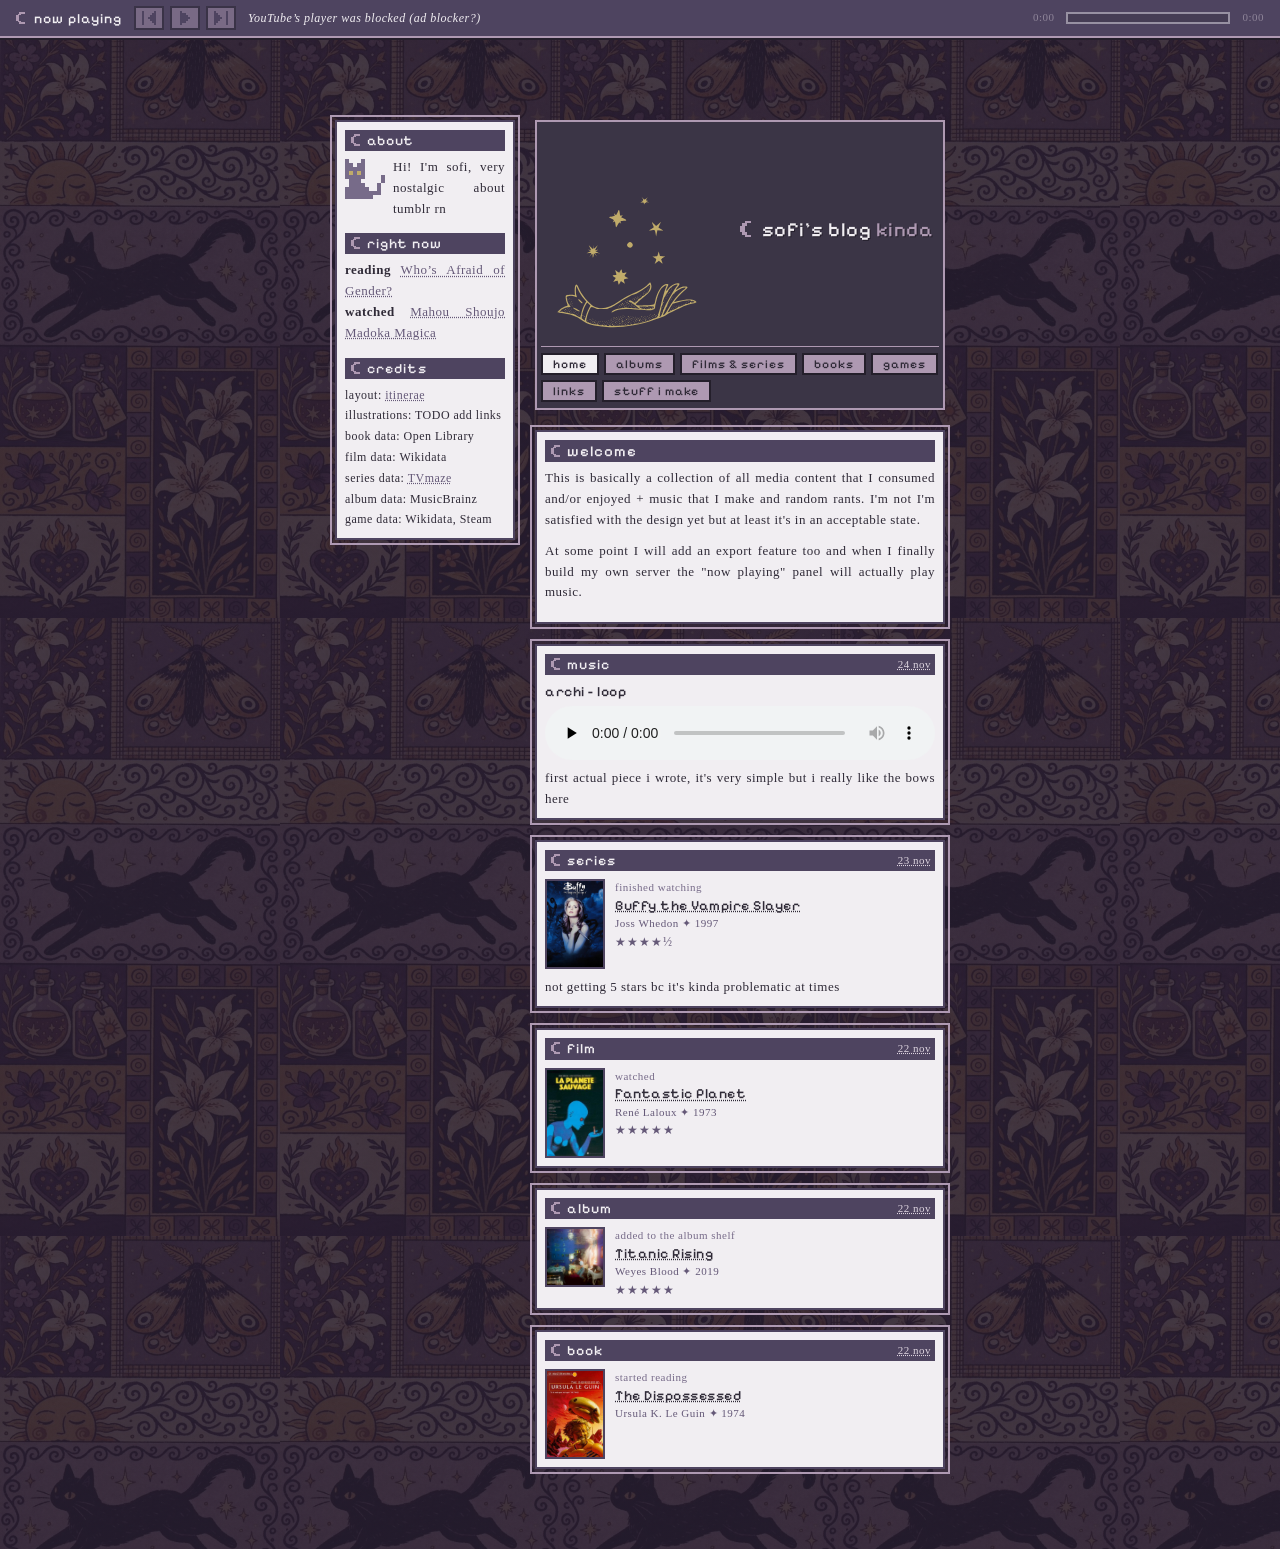
<file: docs/index.html>
<!DOCTYPE html>
<html lang="en">
<head>
<meta charset="UTF-8">
<!--
  ================= HOW TO EDIT THIS PAGE =================
  - Entries, posts, links and the right now box: don't edit them here. Run ./sofi-blog.sh
    and answer its questions; it updates the site for you.
  - Text that is written right here (about, welcome, the "made" page): look for the
    comments marked EDIT. Change only the words between the tags.
  - Colors and sizes: in style.css (its top comment lists every color).
  - Pictures: all in the img/ folder. Replace a file with your own and keep the same name,
    or change the file name where it's used (marked "picture" below and in style.css).
  - Credits: keep the itinerae credit, it's the layout author's request.
  =========================================================
-->
<meta name="viewport" content="width=device-width, initial-scale=1.0">
<title>sofi's blog kinda</title>
<link rel="preconnect" href="https://fonts.googleapis.com">
<link rel="preconnect" href="https://fonts.gstatic.com" crossorigin>
<link href="https://fonts.googleapis.com/css2?family=Pixelify+Sans:wght@500&family=Space+Mono:ital@0;1&display=swap" rel="stylesheet">
<link rel="stylesheet" href="style.css">
<link rel="alternate" type="application/rss+xml" title="sofi's blog kinda" href="feed.xml">
</head>

<body>

<!-- ==================== NOW PLAYING (full-width bar, always at the top of the screen) ==================== -->
<!-- the music comes from the playlist set in config.toml (YouTube or SoundCloud); buttons are img/btn-*.svg -->
<div class="player nowbar" id="player" role="region" aria-label="Music player">
  <span class="nowbar-label">now playing</span>
  <div class="btns">
    <button type="button" data-player="prev" aria-label="Previous song"><img src="img/btn-prev.svg" alt=""></button>
    <button type="button" data-player="play" aria-label="Play" aria-pressed="false"><img class="i-play" src="img/btn-play.svg" alt=""><img class="i-pause" src="img/btn-pause.svg" alt=""></button>
    <button type="button" data-player="next" aria-label="Next song"><img src="img/btn-next.svg" alt=""></button>
  </div>
  <div class="marquee" data-player="title" aria-live="polite"></div>
  <span class="time" data-player="time">0:00</span>
  <div class="bar" data-player="bar" title="click to jump"><i data-player="fill"></i></div>
  <span class="time" data-player="duration">0:00</span>
  <a class="sc" data-player="link" href="https://soundcloud.com" target="_blank" rel="noopener" hidden>on YouTube</a>
</div>

<div class="wrap">

<!-- ==================== SIDEBAR (left) ==================== -->
<div id="left">

<div class="title">about</div>
<!-- picture: img/avatar.svg -->
<img class="av" src="img/avatar.svg" width="40" height="40" alt="pixel cat">
<!-- EDIT: a few words about you -->
Hi! I'm sofi, very nostalgic about tumblr rn<br clear="left">

<div class="title">right now</div>
<div id="now"></div>

<div class="title">elsewhere</div>
<div id="elsewhere"></div>

<div class="title">credits</div>
<!-- keep the layout credit; add your own credits after it -->
<span class="small">layout: <a href="https://itinerae.org" target="_blank" rel="noopener">itinerae</a><br>
illustrations: TODO add links<br>
book data: Open Library<br>
film data: Wikidata<br>
series data: <a href="https://www.tvmaze.com" target="_blank" rel="noopener">TVmaze</a><br>
album data: MusicBrainz<br>
game data: Wikidata, Steam</span>

</div>


<div class="main">

<!-- ==================== BANNER ==================== -->
<div id="banner">
<div class="scene">
<!-- picture: img/banner.svg (a jpg or png works too, just change the name) -->
<img class="art" src="img/banner.svg" alt="Tarot hand">
<!-- EDIT: your site name -->
<div class="bigtitle">sofi's blog <span>kinda</span></div>
</div>
<!-- the nav buttons: href is the section it opens -->
<ul id="navigation">
  <li><a href="#home" data-nav="home">home</a></li>
  <li><a href="#albums" data-nav="albums">albums</a></li>
  <li><a href="#films" data-nav="films">films &amp; series</a></li>
  <li><a href="#books" data-nav="books">books</a></li>
  <li><a href="#games" data-nav="games">games</a></li>
  <li><a href="#links" data-nav="links">links</a></li>
  <li><a href="#stuff-i-make" data-nav="stuff-i-make">stuff i make</a></li>
</ul>
</div>


<!-- ==================== MAIN TEXT BOX ==================== -->
<div id="content">

<!-- HOME: the welcome text (the posts get their own frames under this box) -->
<section data-route="home">
<h2 class="title">welcome</h2>
<!-- EDIT: write freely; <br><br> makes a blank line, <i>...</i> italic -->
<p>This is basically a collection of all media content that I consumed and/or enjoyed + music that I make and random rants. I'm not I'm satisfied with the design yet but at least it's in an acceptable state.</p>
<p>At some point I will add an export feature too and when I finally build my own server the "now playing" panel will actually play music.</p>
</section>

<!-- MADE: things you make and write; the text comes from ./sofi-blog.sh ("edit the made page") -->
<section data-route="stuff-i-make" hidden>
<h2 class="title">stuff i make</h2>
<!-- the text from "edit the made page" in sofi-blog.sh goes in this box; keep id="made" -->
<div id="made"></div>
</section>

<!-- every other page (albums, films & series, books, games, links) is drawn here -->
<section data-route="view" id="view" hidden></section>

</div>

<!-- ==================== HOMEPAGE POSTS: one frame each ==================== -->
<div id="feed" class="feed" data-route="home"></div>

</div>
</div>

<script src="shared/data.js"></script>
<script src="shared/app.js"></script>
</body>
</html>
</file>
<file: docs/style.css>
/* ================= WITCHY STYLE =================
   Colors: every color is a hex code. To change one everywhere, use find & replace.
     #3B3546  night: page and banner background
     #4E4460  ink: text, borders, title bars     #241F2B  darkest outline
     #F1EEF2  panels       #E8E2EA  slightly darker panel (post headers, backlog)
     #AE99B2  lilac: frames, accents     #DCD3DE  pale lilac     #776B89  lavender
     #655978  links        #C0AB6A  gold
   Pictures live in the img/ folder next to this file. Swap a file for your own
   (keep the same name) and the page picks it up; the comments below say which is which.
   ================================================= */

/* PAGE: text font and size, text color, and the tiled background (img/background.svg).
   To use a picture: background:#3B3546 url('img/your-picture.jpg') 0 0/280px auto; */
body {margin:0;padding:20px;color:#2F2A37;font:13px/1.6 Lora, Georgia, serif;letter-spacing:.5px;text-align:justify;hyphens:auto;
    background:linear-gradient(rgba(38,30,48,.86),rgba(38,30,48,.86)), #2E2538 url('img/background.jpg') 0 0/280px auto;}
[hidden] {display:none !important;}
textarea, select, button {font:inherit;letter-spacing:inherit;}

/* LINKS: normal color, then the color on hover */
a:link, a:visited, a:active {color:#655978;text-decoration:underline;text-decoration-style:dotted;}
a:hover {color:#2F2A37;}
:focus-visible {outline:2px solid #AE99B2;outline-offset:2px;}
a img {border-width:0;}
b {color:#2F2A37;font-weight:bold;}
p {margin:0 0 .8em;}

/* SCROLLBAR (Chrome, Edge and Safari only) */
::-webkit-scrollbar-thumb {background-color:#AE99B2;border-radius:0;}
::-webkit-scrollbar {width:7px;height:4px;background:transparent;}

/* LAYOUT: sidebar and main column side by side, centered.
   100px = space above the layout; 20px = gap between the columns. */
.wrap {display:flex;justify-content:center;align-items:flex-start;gap:20px;padding:100px 12px 60px;}
.main {display:flex;flex-direction:column;gap:20px;width:410px;}

/* SECTION TITLE BARS (the strips above each block). The little moon is img/icon-moon.svg */
.title {display:block;color:#F1EEF2;background:#4E4460;font:500 14px 'Pixelify Sans', monospace;letter-spacing:1px;
  padding:2px 4px 2px 6px;margin:0 0 6px;}
.title::before {content:"";display:inline-block;width:12px;height:12px;margin-right:4px;vertical-align:-1px;
  background:url('img/icon-moon.svg') center/contain no-repeat;image-rendering:pixelated;}
* + .title, * + .shelf-group, * + details.shelf-group {margin-top:14px;}
h2.title {font-size:15px;}
/* smaller bars inside a page (read, watchlist, latest…) */
h3.title {background:#DCD3DE;color:#2F2A37;font-size:13px;}
h2.title:focus {outline:none;}
.count {opacity:.7;font-size:12px;}

/* MAIN TEXT BOX (under the banner): 410px wide */
#content {background:#F1EEF2;width:410px;padding:8px;border:2px solid #4E4460;box-sizing:border-box;outline:2px solid #AE99B2;outline-offset:3px;}
/* SIDEBAR (left): 180px wide */
#left {background:#F1EEF2;width:180px;padding:8px;border:2px solid #4E4460;box-sizing:border-box;flex:none;outline:2px solid #AE99B2;outline-offset:3px;}
#left > .title:not(:first-child) {margin-top:14px;}

/* BANNER: 410px wide; the picture area is 220px tall (change .scene height), the nav sits under it.
   The drawing is img/banner.svg */
#banner {background:#3B3546;width:410px;padding:4px;border:2px solid #AE99B2;box-sizing:border-box;}
#banner .scene {position:relative;height:220px;overflow:hidden;}
#banner .art {position:absolute;inset:0;width:100%;height:100%;display:block;object-fit:cover;object-position:center bottom;image-rendering:pixelated;}
/* SITE NAME inside the banner: change margin-top to move it up or down */
.bigtitle {position:absolute;right:0;top:92px;font:500 20px 'Pixelify Sans', monospace;text-align:right;color:#F1EEF2;padding:0 6px 2px;text-shadow:1px 1px 0 #241F2B;}
.bigtitle::before {content:"";display:inline-block;width:16px;height:16px;margin-right:6px;vertical-align:-1px;
  background:url('img/icon-moon.svg') center/contain no-repeat;image-rendering:pixelated;}
.bigtitle span {color:#AE99B2;}

/* NAV BUTTONS under the site name; the current page is the pale one */
#navigation {display:flex;flex-wrap:wrap;gap:5px;margin:0;padding:6px 0 2px;list-style:none;border-top:1px solid #AE99B2;}
#navigation a {display:block;padding:2px 10px;font:500 12px 'Pixelify Sans', monospace;text-transform:lowercase;letter-spacing:1px;
  text-decoration:none;color:#2F2A37;background:#AE99B2;border:2px solid #241F2B;}
#navigation a:hover, #navigation a[aria-current="page"] {background:#F1EEF2;}

/* the small picture in the "about" box (img/avatar.svg) */
.av {float:left;margin:2px 8px 4px 0;image-rendering:pixelated;}
.small {font-size:.92em;}

/* ───── NOW PLAYING BAR: full width, fixed to the top of the screen. Buttons are img/btn-*.svg ─────
   background = the bar's color; border-bottom = the lilac line under it */
.nowbar {position:fixed;top:0;left:0;right:0;z-index:50;display:flex;align-items:center;gap:12px;
  padding:6px 16px;box-sizing:border-box;background:#4E4460;color:#F1EEF2;text-align:left;
  border-bottom:2px solid #AE99B2;box-shadow:0 2px 0 #241F2B;font-size:12px;line-height:1.4;}
.nowbar-label {flex:none;font:500 14px 'Pixelify Sans', monospace;letter-spacing:1px;white-space:nowrap;}
.nowbar-label::before {content:"";display:inline-block;width:12px;height:12px;margin-right:6px;vertical-align:-1px;
  background:url('img/icon-moon.svg') center/contain no-repeat;image-rendering:pixelated;}
.nowbar a:link, .nowbar a:visited {color:#DCD3DE;}
.nowbar a:hover {color:#FFFFFF;}
.player .marquee {flex:1;min-width:0;overflow:hidden;white-space:nowrap;font-style:italic;}
.player .marquee span {display:inline-block;}
.player .marquee span + span {display:none;}
.player.playing .marquee span + span {display:inline-block;}
.player.playing .marquee span {animation:scroll 18s linear infinite;}
@keyframes scroll {to {transform:translateX(-100%);}}
.player .time {flex:none;font-size:11px;font-variant-numeric:tabular-nums;color:#DCD3DE;}
.player .bar {flex:none;width:160px;height:8px;border:2px solid #F1EEF2;background:#3B3546;cursor:pointer;}
.player .bar i {display:block;height:100%;width:0;background:#AE99B2;}
.player .btns {flex:none;display:flex;gap:6px;}
.player button {display:flex;align-items:center;justify-content:center;width:30px;height:24px;padding:0;cursor:pointer;
  background:#AE99B2;border:2px solid #241F2B;}
.player button:hover {background:#F1EEF2;}
.player button:disabled {opacity:.45;cursor:default;}
.player button img {width:14px;height:14px;image-rendering:pixelated;}
.player .i-pause, .player.playing .i-play {display:none;}
.player.playing .i-pause {display:block;}
.player.off .bar, .player.off .time {opacity:.45;}
.player .sc {flex:none;font-size:11px;white-space:nowrap;}
/* keeps pages from scrolling under the bar when the site jumps to a section */
html {scroll-padding-top:64px;}
#content {scroll-margin-top:64px;}
.sc-frame {position:absolute;left:-9999px;top:0;width:1px;height:1px;border:0;}
/* the music players themselves are hidden off-screen; the bar above controls them */
.yt-frame {position:absolute;left:-9999px;top:0;width:200px;height:200px;overflow:hidden;}

/* ───── HOMEPAGE POSTS: each one is its own frame under the main box, like #content ───── */
.feed {display:flex;flex-direction:column;gap:20px;}
.feed > .post, .feed > .empty {margin:0;padding:8px;background:#F1EEF2;border:2px solid #4E4460;box-sizing:border-box;
  outline:2px solid #AE99B2;outline-offset:3px;}
.post-head {display:flex;justify-content:space-between;align-items:center;gap:8px;margin:0 0 8px;padding:2px 4px 2px 6px;background:#4E4460;}
.post-head .tag::before {content:"";display:inline-block;width:12px;height:12px;margin-right:4px;vertical-align:-1px;
  background:url('img/icon-moon.svg') center/contain no-repeat;image-rendering:pixelated;}
.tag {font:500 14px 'Pixelify Sans', monospace;letter-spacing:1px;color:#F1EEF2;}
a.post-date:link, a.post-date:visited {font-size:11px;color:#DCD3DE;}
.post-body > .entry {padding:0;border:0;}
.post-body > .review {margin-top:8px;}
.post-verb {margin:0;font-size:11px;color:#776B89;}
.post-title {margin:0 0 4px;font:500 14px 'Pixelify Sans', monospace;color:#2F2A37;}
.feed > .older {align-self:center;}
/* a single post opened from its date link sits inside the main box, so it needs no frame of its own */
#view .post {margin:0;}
.back {margin-bottom:8px;}

/* ───── ENTRIES (books, films, series, games) ───── */
.entry {display:grid;grid-template-columns:60px minmax(0,1fr);gap:10px;padding:8px 0;border-bottom:1px dashed #AE99B2;}
.shelf-group .entry:last-child {border-bottom:0;}
.entry-title {margin:0;font:500 14px/1.3 'Pixelify Sans', monospace;color:#2F2A37;}
.entry-title a {color:#2F2A37;}
.entry-meta {margin:0;font-size:11px;color:#655978;}
.stars {color:#655978;letter-spacing:1px;font-size:12px;}
.entry-date {font-size:11px;color:#776B89;}
.review {margin-top:4px;}
.review p:last-child {margin-bottom:0;}
.review.clamped {display:-webkit-box;-webkit-line-clamp:6;-webkit-box-orient:vertical;overflow:hidden;}
.more, .older, .sort select {background:#AE99B2;color:#2F2A37;border:2px solid #241F2B;padding:0 8px;cursor:pointer;font-size:11px;}
.older {padding:2px 12px;font-size:12px;}
.more {margin-top:4px;}
.more:hover, .older:hover {background:#F1EEF2;}

/* covers: shared/covers/ holds the downloaded ones; entries without a cover show a letter */
a.cover, .cover {display:block;align-self:start;text-decoration:none;}
.cover img, .nocover {display:block;width:100%;aspect-ratio:2/3;object-fit:cover;border:2px solid #4E4460;box-sizing:border-box;background:#DCD3DE;}
.cover.square img, .cover.square .nocover {aspect-ratio:1;}
.nocover {display:flex;align-items:center;justify-content:center;font:500 22px 'Pixelify Sans', monospace;color:#776B89;}

/* sort control, tabs, dropped, backlog */
.sort {display:flex;justify-content:flex-end;align-items:center;gap:6px;font-size:11px;margin:-2px 0 2px;}
.sort select {padding:0 4px;}
.tabs {display:flex;gap:5px;margin:0 0 8px;}
.tabs a {padding:0 10px;font:500 12px 'Pixelify Sans', monospace;text-decoration:none;color:#2F2A37;background:#DCD3DE;border:2px solid #4E4460;}
.tabs a[aria-current="page"] {background:#4E4460;color:#F1EEF2;}
details.shelf-group summary {cursor:pointer;font:500 13px 'Pixelify Sans', monospace;color:#2F2A37;}
.backlog {list-style:none;margin:0;padding:0;}
.backlog li {display:flex;align-items:center;gap:8px;padding:3px 0;border-bottom:1px dashed #AE99B2;}
.backlog li:last-child {border-bottom:0;}
.backlog .cover {width:22px;flex:none;}
.backlog .nocover {font-size:11px;}
.backlog .entry-meta {display:inline;}

/* albums: a grid of square covers */
.albums {display:grid;grid-template-columns:repeat(3,minmax(0,1fr));gap:10px;}
.album {margin:0;}
.album figcaption {display:flex;flex-direction:column;margin-top:4px;line-height:1.35;}
.album figcaption b a {color:#2F2A37;}
.album .note summary {cursor:pointer;font-size:11px;color:#655978;}

/* links page */
.linklist {list-style:none;margin:0 0 4px;padding:0;}
.linklist li {padding:3px 0;border-bottom:1px dashed #AE99B2;}
.linklist li:last-child {border-bottom:0;}
.linklist .entry-meta {display:block;}

.empty {color:#776B89;font-style:italic;}
.credit {margin-top:14px;font-size:10px;color:#776B89;}

@media (prefers-reduced-motion: reduce) {
  .player.playing .marquee span {animation:none;}
}

/* PHONES: on screens narrower than 640px, everything stacks into one column */
@media (max-width:640px) {
  .wrap {flex-direction:column;align-items:center;padding-top:84px;}
  /* the bar becomes two rows: controls on top, the song title under them */
  .nowbar {flex-wrap:wrap;gap:6px 10px;padding:6px 10px;}
  .nowbar-label {display:none;}
  .player .marquee {order:9;flex-basis:100%;}
  .player .bar {flex:1;width:auto;min-width:60px;}
  .player .sc {display:none;}
  .main {order:-1;width:100%;max-width:410px;}
  #left, #content, #banner {width:100%;max-width:410px;}
}

/* Global scaling */
/* @media (min-width: 900px) {
  body {zoom: 1.25;}
} */

/* ───── THINGS YOU MAKE: pictures, audio players and links inside posts ───── */
.post-image {display:block;max-width:100%;height:auto;margin:6px 0 4px;border:2px solid #4E4460;box-sizing:border-box;}
.post-audio {display:block;width:100%;margin:6px 0 4px;}
.post-link {margin:8px 0 0;font-size:11px;}
</file>
